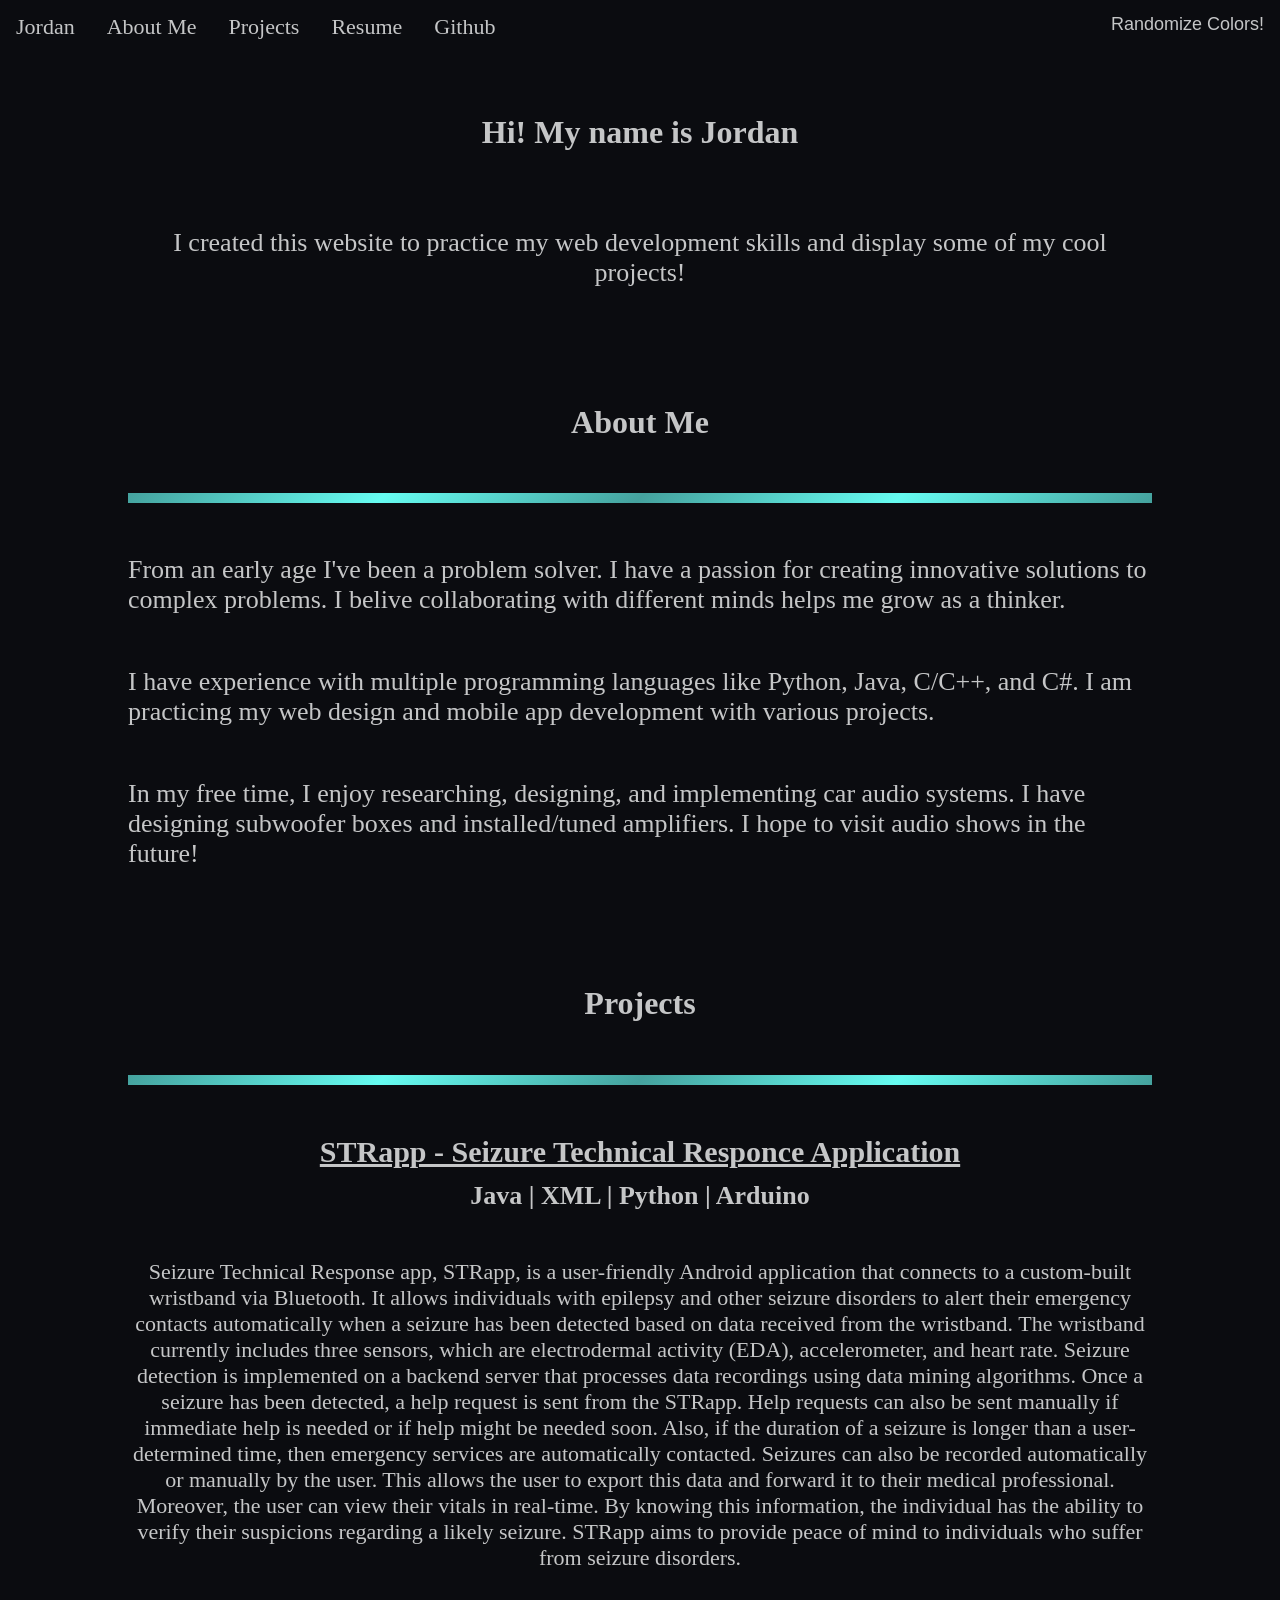
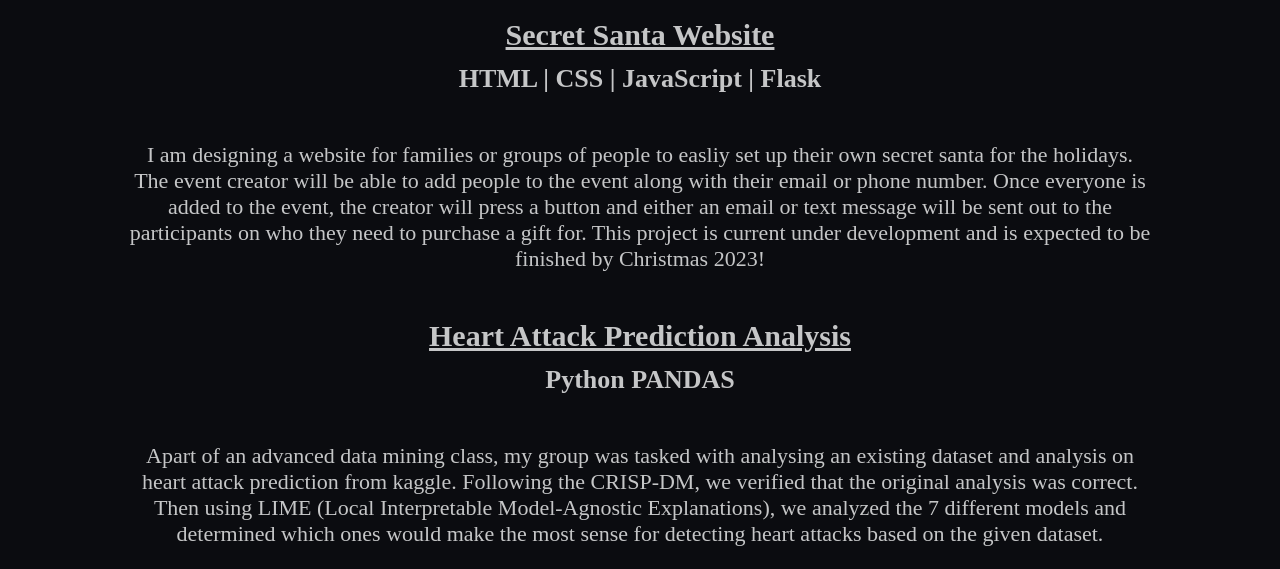
<file: index.html>
<!DOCTYPE html>
<html>
    <head>
        <meta charset="utf-8">
        <title>Jordan</title>
        <script src="index.js"></script>
        <link rel="stylesheet" type= "text/css" href="index.css">
    </head>
    <body>
        <!-- Navbar Section -->
        <section>
            <div class="navbar">
                <a href="#" class="navbar_item">Jordan</a>
                <a href="#AboutMe" class="navbar_item">About Me</a>
                <a href="#Projects" class="navbar_item">Projects</a>
                <a href="Resume.pdf" target="blank" class="navbar_item">Resume</a>
                <a href="https://github.com/lewisjordann" class="navbar_item">Github</a>
                <button id="random-color-gen" class="navbar_item" onclick="randomColors()">Randomize Colors!</button>
            </div>
        </section>
        <!-- End Navbar Section -->

        <!-- Title Section -->
        <section>
            <div id="Title">
                <h1 id="Jordan">
                    Hi! My name is Jordan
                </h1>
                <p id="titleParagraph">
                    I created this website to practice my web development skills and display some of my cool projects!
                </p>
            </div>
        </section> 
        <!-- End Title Section -->

        <!-- About Me Section -->
        <section>
            <div id="AboutMe">
                <h1 id="aboutmeTitle">About Me</h1>
                <hr class="divisionLine">
                <p class="aboutmeParagraph">
                    From an early age I've been a problem solver. I have a passion for creating innovative solutions to complex problems. I belive collaborating with different minds helps
                    me grow as a thinker. 
                </p>
                <p class="aboutmeParagraph">
                    I have experience with multiple programming languages like Python, Java, C/C++, and C#. I am practicing my web design and mobile app development with various projects.
                </p>
                <p class="aboutmeParagraph">
                    In my free time, I enjoy researching, designing, and implementing car audio systems. 
                    I have designing subwoofer boxes and installed/tuned amplifiers. I hope to visit audio shows in the future!
                </p>
            </div>
        </section>
        <!-- End About Me Section -->

        <!-- Projects Section -->
        <section>
            <div id="Projects">
                <h1 id="projectsTitle">Projects</h1>
                <hr class="divisionLine">

                <!-- Project 1 -->
                <h2 class="project-header"><a href="https://github.com/vynleran/senior-capstone-project">STRapp - Seizure Technical Responce Application</a></h2>
                <h3 class="technologies">Java | XML | Python | Arduino</h3>
                <p class="projectDesc">
                    Seizure Technical Response app, STRapp, is a user-friendly Android application that connects to a custom-built wristband via Bluetooth. 
                    It allows individuals with epilepsy and other seizure disorders to alert their emergency contacts automatically when a seizure has been detected based on data received from the wristband. 
                    The wristband currently includes three sensors, which are electrodermal activity (EDA), accelerometer, and heart rate. Seizure detection is implemented on a backend server that processes data recordings using data mining algorithms. 
                    Once a seizure has been detected, a help request is sent from the STRapp. Help requests can also be sent manually if immediate help is needed or if help might be needed soon. 
                    Also, if the duration of a seizure is longer than a user-determined time, then emergency services are automatically contacted. 
                    Seizures can also be recorded automatically or manually by the user. This allows the user to export this data and forward it to their medical professional. 
                    Moreover, the user can view their vitals in real-time. By knowing this information, the individual has the ability to verify their suspicions regarding a likely seizure. 
                    STRapp aims to provide peace of mind to individuals who suffer from seizure disorders.
                </p>

                <!-- Project 2 -->
                <h2 class="project-header"><a href="https://github.com/LewisJordann/SecretSanta">Secret Santa Website</a></h2>
                <h3 class="technologies">HTML | CSS | JavaScript | Flask</h3>
                <p class="projectDesc">
                    I am designing a website for families or groups of people to easliy set up their own secret santa for the holidays.
                    The event creator will be able to add people to the event along with their email or phone number. Once everyone is added to the event, the creator will
                    press a button and either an email or text message will be sent out to the participants on who they need to purchase a gift for. This project is current under development
                    and is expected to be finished by Christmas 2023!
                </p>

                <!-- Project 3 -->
                <h2 class="project-header"><a href="https://github.com/LewisJordann/HeartAttack-Prediction">Heart Attack Prediction Analysis</a></h2>
                <h3 class="technologies">Python PANDAS</h3>
                <p class="projectDesc">
                    Apart of an advanced data mining class, my group was tasked with analysing an existing dataset and analysis on heart attack prediction from kaggle. 
                    Following the CRISP-DM, we verified that the original analysis was correct.
                    Then using LIME (Local Interpretable Model-Agnostic Explanations), we analyzed the 7 different models and determined which ones would make the most sense for detecting heart attacks based on the given dataset.
                </p>
            </div>

        </section>
        <!-- End Projects Section-->

    </body>
</html>
</file>
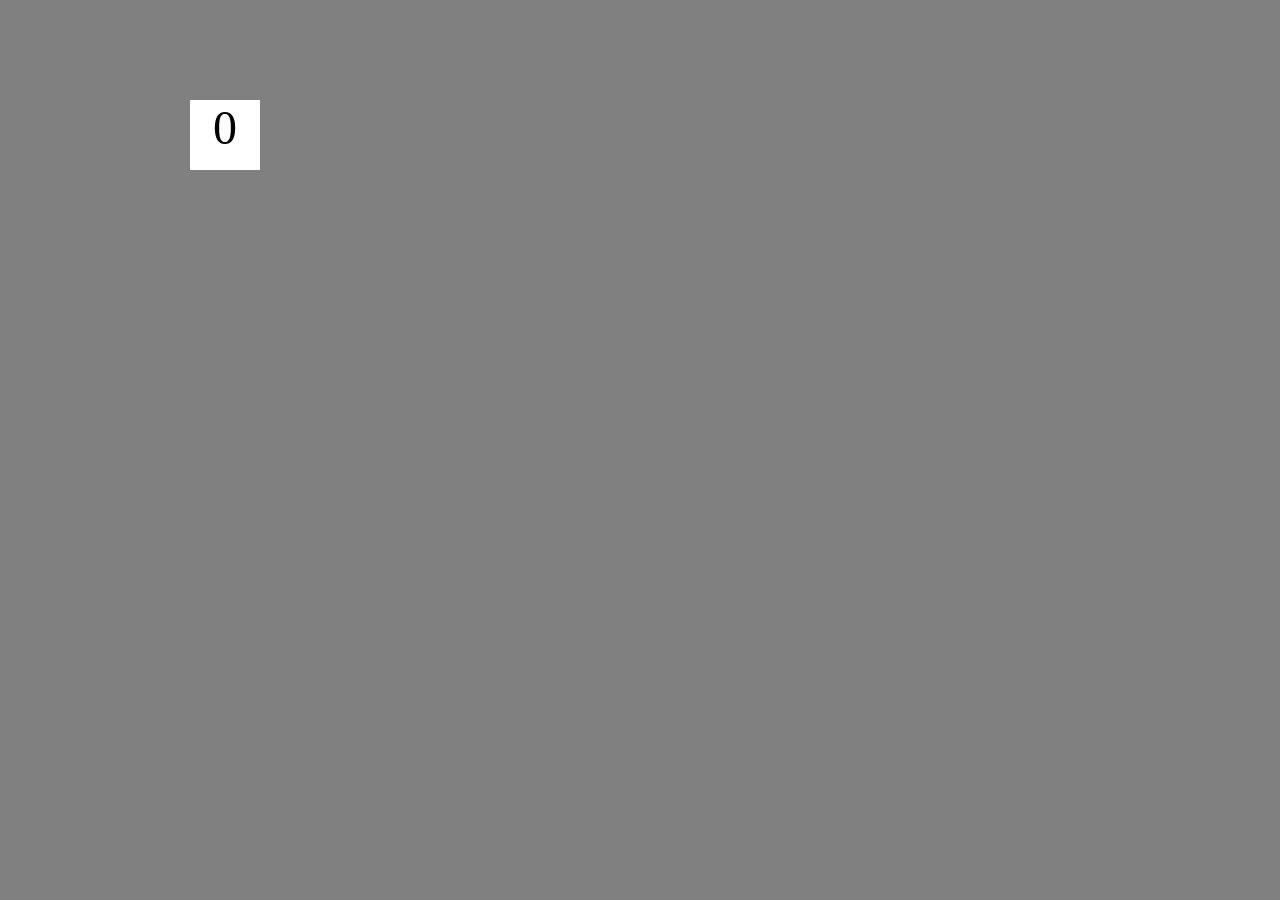
<file: projects/bouncing-box/index.html>
<!DOCTYPE html>
<html>
<head>
	<meta charset="utf-8">
	<title>Bouncing Box</title>
	<script src="jquery.min.js"></script>

	<!-- BEGIN CSS -->
	<style>
		/* TODO 1 */
	
	body {
		background-color: grey;
	}
	
		[class="box"] {
			display: block;
			position: absolute;
			width: 70px;
			height: 70px;
			top: 100px;
			left: 0px;
			background-color: white;
			font-size: 300%;
			text-align: center;
		}



	</style>

</head>
<body class="board">
	<!-- HTML for the box -->
	<div class="box">?</div>

	<!-- BEGIN JAVASCRIPT -->
	<script>
		(function(){
			'use strict'

			// Variable declarations
			var box;
			var boardWidth;
			var update;
			var handleBoxClick;
			var direction;
			var Hdirection;
			var Vdirection;

			// jQuery stuff setup for you
			box = $('.box');
			boardWidth = $('.board').width();

			// TODO 2
			var position;
			var points;
			var speed;

			position = 0;
			points = 0;
			speed = 10;
			direction = 1;

			

			// TODO 3 / 4
			update = function() {
				position = position + (speed * direction);
				if(position > boardWidth) {
					direction = -1;
				}
				if(position < 0){
					direction = 1;
				}

				box.css('left', position);
				box.text(points);


			};

			// TODO 5 / 6
			handleBoxClick = function() {
				speed = speed + 3;
				position = 0;
				points = points + 1;
			}

			//this calls update every 50 milliseconds
			setInterval(update, 50);
			box.css('left', position);
			// this calls the handle handleBoxClick function every time the box is clicked on
			box.on('click', handleBoxClick);
		
			
		})()
	</script>
</body>
</html>
</file>
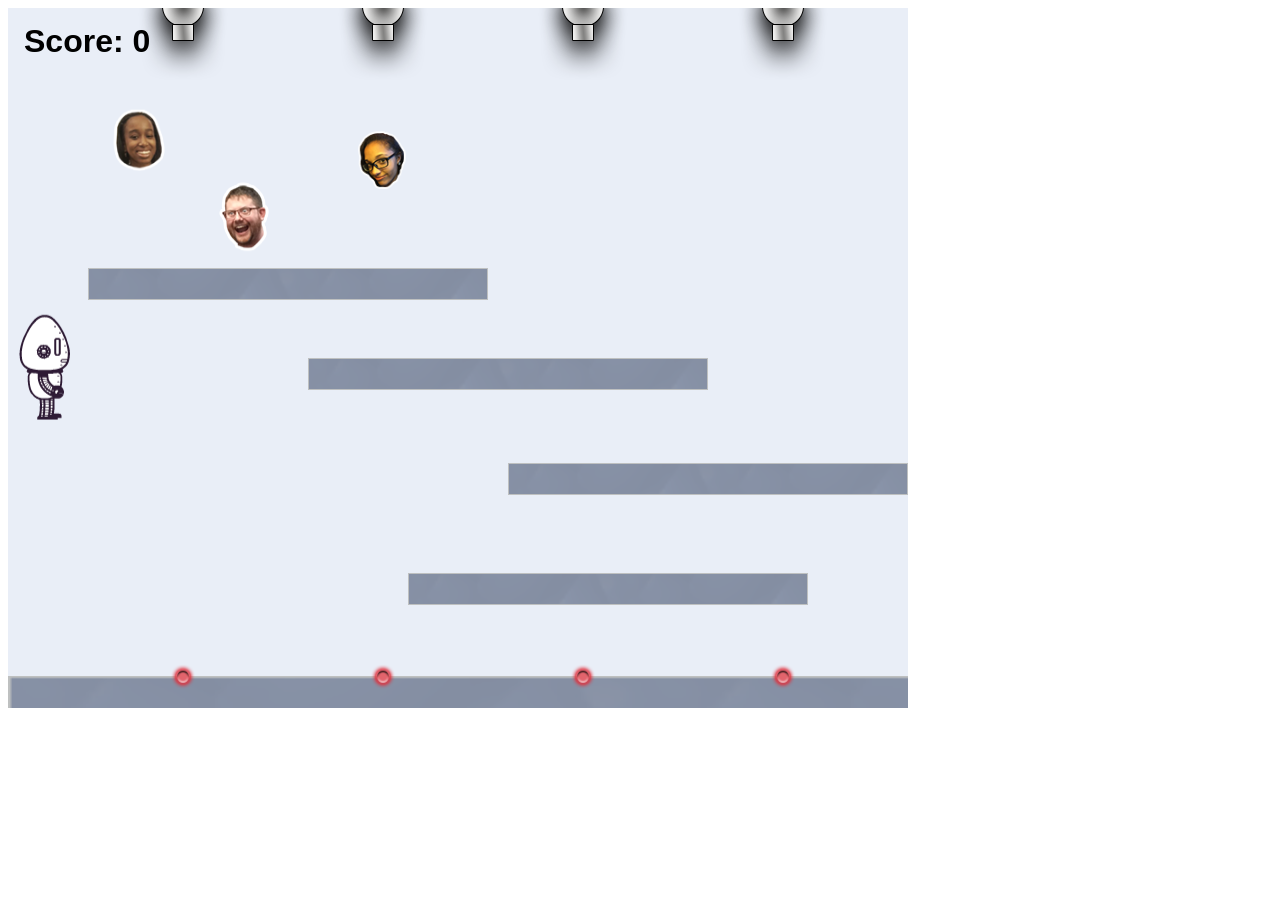
<file: projects/platformer/index.html>
<!DOCTYPE html>
<html>
    <head>
        <title>Platformer</title>
        <script src="lib/jquery.min.js"></script>
        <script src="lib/phaser.min.js"></script>
        <script src="js/factory/game.js"></script>
        <script src="js/factory/preload.js"></script>
        <script src="js/factory/platform.js"></script>
        <script src="js/factory/collectable.js"></script>
        <script src="js/factory/cannon.js"></script>
        <script src="js/factory/player.js"></script>
        <script src="js/controller/player-manager.js"></script>
        <script src="js/init/platform.js"></script>
        <script src="js/init/collectable.js"></script>
        <script src="js/init/cannon.js"></script>
        <script src="js/init/player.js"></script>
    </head>
    <body>
        <script src="js/index.js"></script>
    </body>
</html>
</file>
<file: index.css>
/* Website colors */
:root {
    --highlight-color-primary: #66fcf1;
    --highlight-color-secondary: #45a29e;
    --background-color-dark: #0b0c10;
    --background-color-light: #1d2833;
    --text-color-: #c5c6c7;
}

/* Start Global Resources */
html {
    scroll-behavior: smooth;
    overflow-x: hidden;
}

body {
    background-color: var(--background-color-dark);
    margin: 0;
}

.divisionLine {
    background: linear-gradient(135deg,  var(--highlight-color-secondary) , var(--highlight-color-primary), var(--highlight-color-secondary) , var(--highlight-color-primary),  var(--highlight-color-secondary));
    padding-top: 5px;
    padding-bottom: 5px;
    border: none;
    margin-top: -3%;
    margin-bottom: 2%;
    width: 80%;

}
/* End Global Resources */

/* Start Navbar Section */
.navbar {
    z-index: 1;
    width: 100%;
    position: fixed;
    overflow: hidden;
    background: var(--background-color-dark);
}

.navbar_item{
    float: left;
    font-size: 22px;
    display: inline;
    text-align: center;
    color: var(--text-color-);
    padding: 14px 16px;
    text-decoration: none;
}

.navbar_item:hover {
    background-color: black;
}

.navbar_item:active{
    background-color: black;
}

#random-color-gen{
    float: right;
    background: var(--background-color-dark);
    font-size: 18px;
    border: none;
}

#random-color-gen:hover {
    background-color: black;
}
/* End Navbar Section */

/* Start Title Section */
#Title{
    padding-top: 5%;
}

#Jordan {
    margin-top: 0;
    display: flex;
    flex-direction: column;
    padding: 50px 10%;
    color: var(--text-color-);
    text-align: center;
    font-size: 32px;
}

#titleParagraph {
    text-align: center;
    color: var(--text-color-);
    font-size: 26px;
    margin-left: 10%;
    margin-right: 10%;

}
/* End Title Section */

/* About me Section */
#AboutMe {
    display: flex;
    flex-direction: column;
}

#aboutmeTitle {
    text-align: center;
    padding: 5% 15%;
    font-size: 32px;
    color: var(--text-color-);
}

.aboutmeParagraph{
    color: var(--text-color-);
    font-size: 26px;
    margin-left: 10%;
    margin-right: 10%;
}
/* End About me Section */

/* Start Projects Section */
#Projects {
    display: flex;
    flex-direction: column;
}

#projectsTitle {
    text-align: center;
    padding: 5% 15%;
    font-size: 32px;
    color: var(--text-color-);
}

.project-header{
    text-align: center;
    font-size: 30px;
    color: var(--text-color-);
}

.project-header a{
    color: var(--text-color-);
}

.technologies{
    text-align: center;
    font-size: 26px;
    color: var(--text-color-);
    margin-top: -1%;
}

.projectDesc{
    text-align: center;
    font-size: 22px;
    color: var(--text-color-);
    margin-left: 10%;
    margin-right: 10%;
}
/* End Projects Section */
</file>
